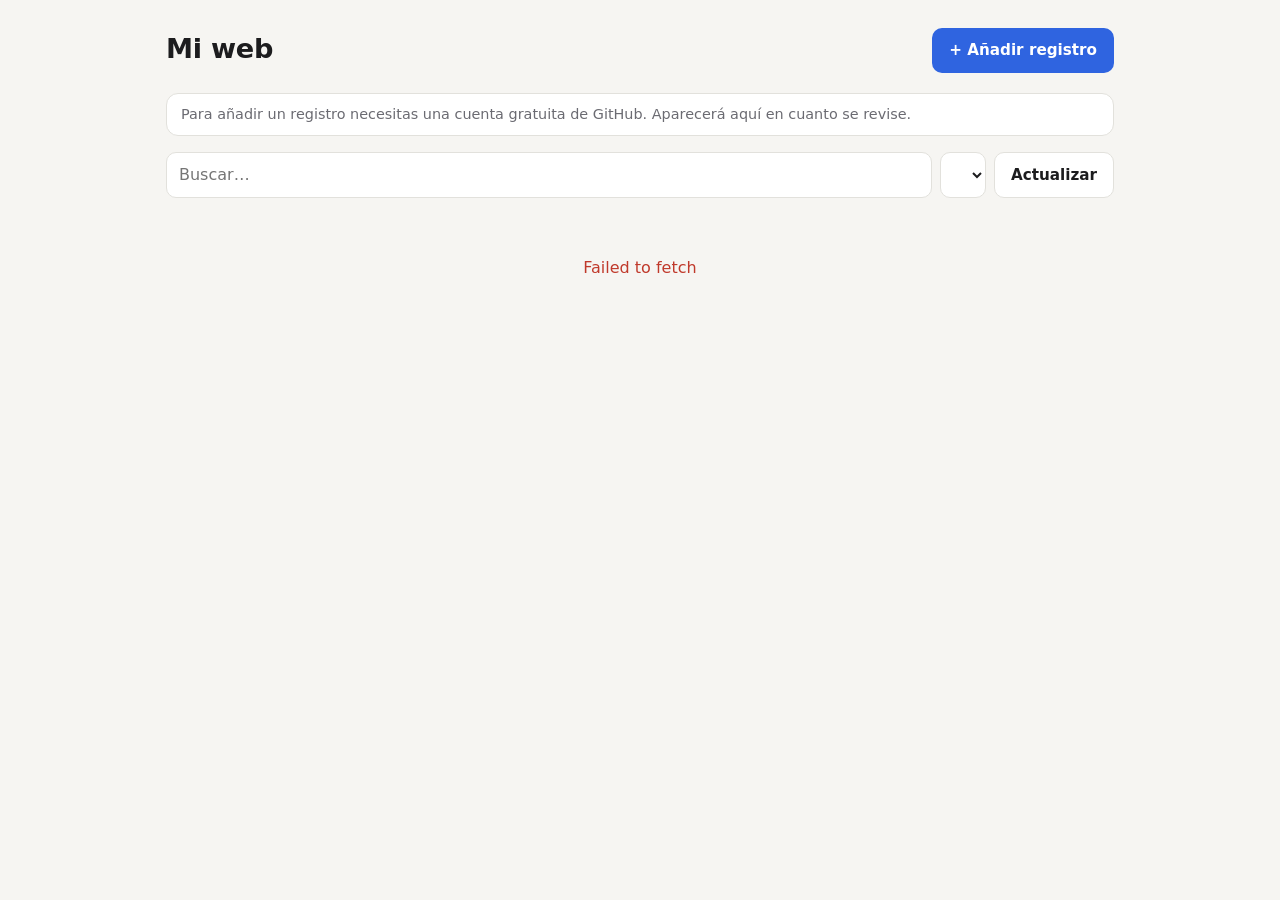
<file: index.html>
<!doctype html>
<html lang="es">
<head>
  <meta charset="utf-8">
  <meta name="viewport" content="width=device-width, initial-scale=1">
  <title>Mi web</title>
  <link rel="stylesheet" href="estilos.css">
</head>
<body>
  <main class="contenedor">
    <header class="cabecera">
      <div>
        <h1 id="titulo">Mi web</h1>
        <p class="meta" id="contador"></p>
      </div>
      <a class="boton" id="btn-anadir" target="_blank" rel="noopener">+ Añadir registro</a>
    </header>

    <p class="aviso">
      Para añadir un registro necesitas una cuenta gratuita de GitHub.
      Aparecerá aquí en cuanto se revise.
    </p>

    <div class="herramientas">
      <input id="buscador" class="buscador" type="search" placeholder="Buscar…" aria-label="Buscar">
      <select id="filtro" aria-label="Filtrar"></select>
      <button class="boton secundario" id="btn-recargar" type="button">Actualizar</button>
    </div>

    <p id="estado" class="estado">Cargando…</p>
    <section id="rejilla" class="rejilla"></section>
  </main>

  <script src="config.js"></script>
  <script src="comun.js"></script>
  <script src="app.js"></script>
</body>
</html>
</file>
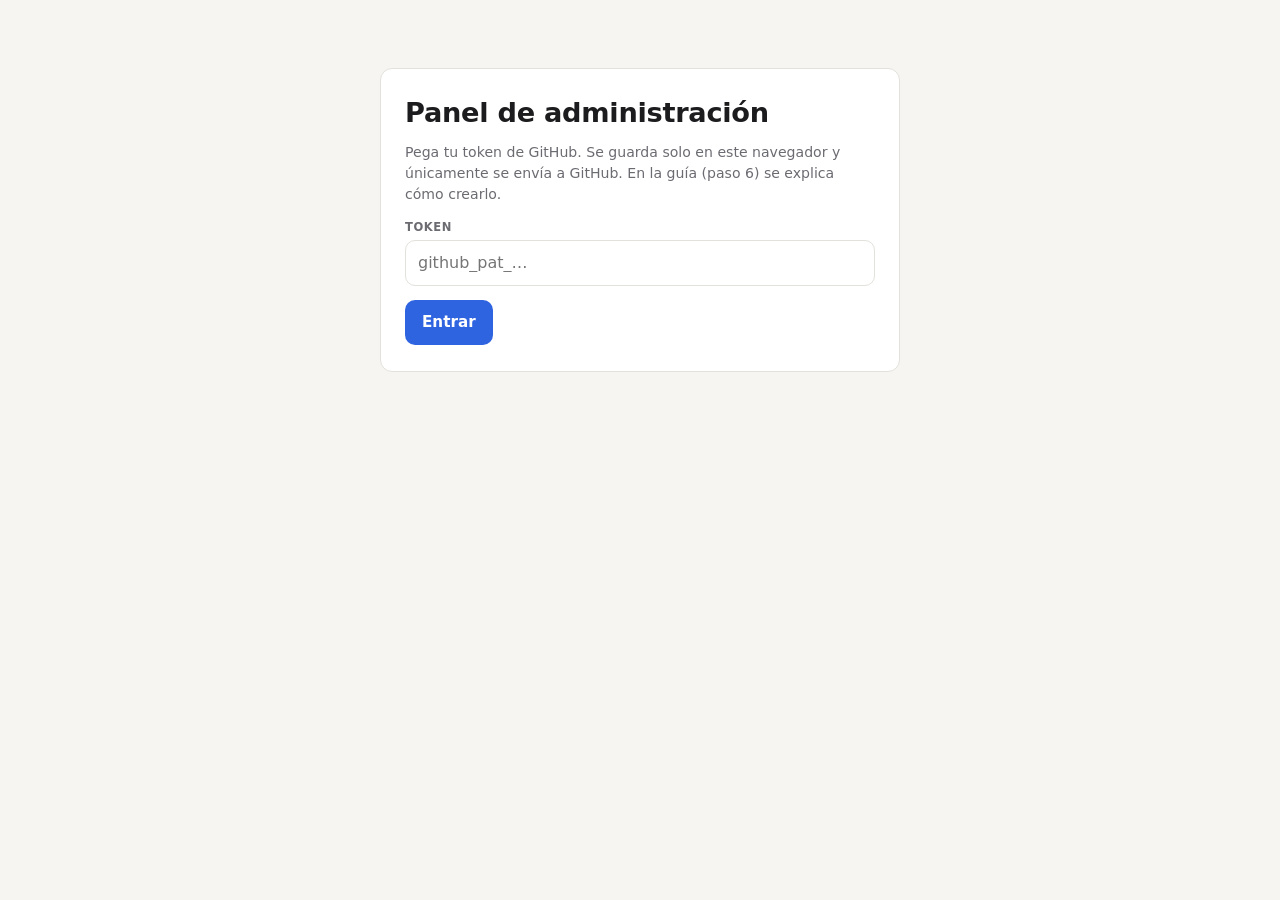
<file: admin.html>
<!doctype html>
<html lang="es">
<head>
  <meta charset="utf-8">
  <meta name="viewport" content="width=device-width, initial-scale=1">
  <meta name="robots" content="noindex">
  <title>Panel de administración</title>
  <link rel="stylesheet" href="estilos.css">
</head>
<body>
  <main class="contenedor">

    <!-- Pantalla de entrada -->
    <section id="vista-login" hidden>
      <div class="caja">
        <h1>Panel de administración</h1>
        <p class="meta">
          Pega tu token de GitHub. Se guarda solo en este navegador y únicamente se envía a GitHub.
          En la guía (paso 6) se explica cómo crearlo.
        </p>
        <form id="form-login">
          <label class="campo-form">
            <span class="campo-etiqueta">Token</span>
            <input id="input-token" type="password" autocomplete="off" placeholder="github_pat_…">
          </label>
          <button class="boton" type="submit">Entrar</button>
        </form>
        <p id="mensaje-login" class="meta"></p>
      </div>
    </section>

    <!-- Panel -->
    <section id="vista-panel" hidden>
      <header class="cabecera">
        <div>
          <h1>Panel de administración</h1>
          <p class="meta">Conectado como <strong id="usuario"></strong> · <a href="index.html">ver la web</a></p>
        </div>
        <div class="herramientas-cabecera">
          <button id="btn-nuevo" class="boton" type="button">+ Nuevo registro</button>
          <button id="btn-actualizar" class="boton secundario" type="button">Actualizar</button>
          <button id="btn-salir" class="boton secundario" type="button">Salir</button>
        </div>
      </header>

      <nav class="pestanas">
        <button class="pestana activa" data-pestana="pendientes" type="button">Pendientes<span class="cuenta">0</span></button>
        <button class="pestana" data-pestana="aprobados" type="button">En la web<span class="cuenta">0</span></button>
        <button class="pestana" data-pestana="rechazados" type="button">Rechazados<span class="cuenta">0</span></button>
      </nav>

      <p id="estado" class="estado"></p>
      <section id="lista" class="rejilla"></section>
    </section>

    <div id="toast" class="toast" hidden></div>
  </main>

  <script src="config.js"></script>
  <script src="comun.js"></script>
  <script src="admin.js"></script>
</body>
</html>
</file>
<file: estilos.css>
:root {
  --fondo: #f6f5f2;
  --panel: #ffffff;
  --texto: #1c1c1e;
  --suave: #6b6b72;
  --borde: #e2e1dc;
  --acento: #2f64e0;
  --acento-texto: #ffffff;
  --ok: #1e8449;
  --peligro: #c0392b;
  --radio: 12px;
}
@media (prefers-color-scheme: dark) {
  :root {
    --fondo: #131315;
    --panel: #1c1c1f;
    --texto: #ececef;
    --suave: #9c9ca4;
    --borde: #2d2d32;
    --acento: #5b8cff;
    --acento-texto: #0f1020;
    --ok: #3cb371;
    --peligro: #e5675a;
  }
}

* { box-sizing: border-box; }
[hidden] { display: none !important; }

body {
  margin: 0;
  background: var(--fondo);
  color: var(--texto);
  font-family: system-ui, -apple-system, "Segoe UI", Roboto, sans-serif;
  line-height: 1.5;
}
a { color: var(--acento); }

.contenedor { max-width: 980px; margin: 0 auto; padding: 28px 16px 72px; }

.cabecera {
  display: flex; flex-wrap: wrap; gap: 12px;
  align-items: center; justify-content: space-between;
  margin-bottom: 20px;
}
h1 { font-size: 1.7rem; margin: 0; letter-spacing: -0.01em; }
.meta { font-size: .88rem; color: var(--suave); margin: 2px 0 0; }

.aviso {
  font-size: .9rem; color: var(--suave);
  background: var(--panel); border: 1px solid var(--borde);
  border-radius: var(--radio); padding: 10px 14px; margin: 0 0 16px;
}

.boton {
  display: inline-flex; align-items: center; justify-content: center; gap: 6px;
  font: inherit; font-weight: 600; font-size: .95rem;
  padding: 10px 16px; border-radius: 10px; border: 1px solid transparent;
  background: var(--acento); color: var(--acento-texto);
  text-decoration: none; cursor: pointer; white-space: nowrap;
}
.boton:hover { filter: brightness(1.08); }
.boton:disabled { opacity: .5; cursor: wait; }
.boton.secundario { background: var(--panel); color: var(--texto); border-color: var(--borde); }
.boton.ok { background: var(--ok); color: #fff; }
.boton.peligro { background: transparent; color: var(--peligro); border-color: var(--peligro); }

.herramientas { display: flex; flex-wrap: wrap; gap: 8px; margin-bottom: 18px; }
.herramientas-cabecera { display: flex; flex-wrap: wrap; gap: 8px; }

input, select, textarea {
  font: inherit; color: var(--texto); background: var(--panel);
  border: 1px solid var(--borde); border-radius: 10px; padding: 10px 12px;
}
input:focus, select:focus, textarea:focus { outline: 2px solid var(--acento); outline-offset: 1px; }
.buscador { flex: 1; min-width: 180px; }

.rejilla {
  display: grid; gap: 14px;
  grid-template-columns: repeat(auto-fill, minmax(270px, 1fr));
}
.tarjeta {
  background: var(--panel); border: 1px solid var(--borde); border-radius: var(--radio);
  padding: 16px; display: flex; flex-direction: column; gap: 8px; min-width: 0;
}
.tarjeta h3 { margin: 0; font-size: 1.1rem; overflow-wrap: anywhere; }
.campo-etiqueta {
  font-size: .72rem; font-weight: 600; text-transform: uppercase;
  letter-spacing: .05em; color: var(--suave);
}
.campo-valor { white-space: pre-wrap; overflow-wrap: anywhere; }
.chip {
  align-self: flex-start; font-size: .75rem; font-weight: 600;
  padding: 2px 10px; border-radius: 999px;
  background: var(--fondo); border: 1px solid var(--borde);
}

.acciones { display: flex; flex-wrap: wrap; gap: 6px; margin-top: auto; padding-top: 8px; }
.acciones .boton { padding: 6px 10px; font-size: .84rem; }

.estado { text-align: center; color: var(--suave); padding: 40px 16px; }
.error { color: var(--peligro); }

.pestanas {
  display: flex; gap: 2px; overflow-x: auto;
  border-bottom: 1px solid var(--borde); margin-bottom: 18px;
}
.pestana {
  background: none; border: none; border-bottom: 2px solid transparent;
  font: inherit; color: var(--suave); padding: 10px 14px; cursor: pointer; white-space: nowrap;
}
.pestana.activa { color: var(--texto); border-bottom-color: var(--acento); font-weight: 600; }
.cuenta {
  display: inline-block; min-width: 22px; margin-left: 6px; padding: 0 6px;
  font-size: .75rem; border-radius: 999px; background: var(--borde); color: var(--texto);
}

.caja {
  background: var(--panel); border: 1px solid var(--borde); border-radius: var(--radio);
  padding: 24px; max-width: 520px; margin: 40px auto;
}
.caja h1 { margin-bottom: 8px; }
.campo-form { display: flex; flex-direction: column; gap: 4px; margin: 14px 0; }
.campo-form input, .campo-form textarea, .campo-form select { width: 100%; }

.toast {
  position: fixed; left: 50%; bottom: 20px; transform: translateX(-50%);
  max-width: calc(100% - 32px); padding: 10px 16px; border-radius: 10px;
  background: var(--texto); color: var(--fondo); font-size: .92rem;
  box-shadow: 0 6px 24px rgba(0,0,0,.2); z-index: 10;
}
.toast.ok { background: var(--ok); color: #fff; }
.toast.error { background: var(--peligro); color: #fff; }
</file>
